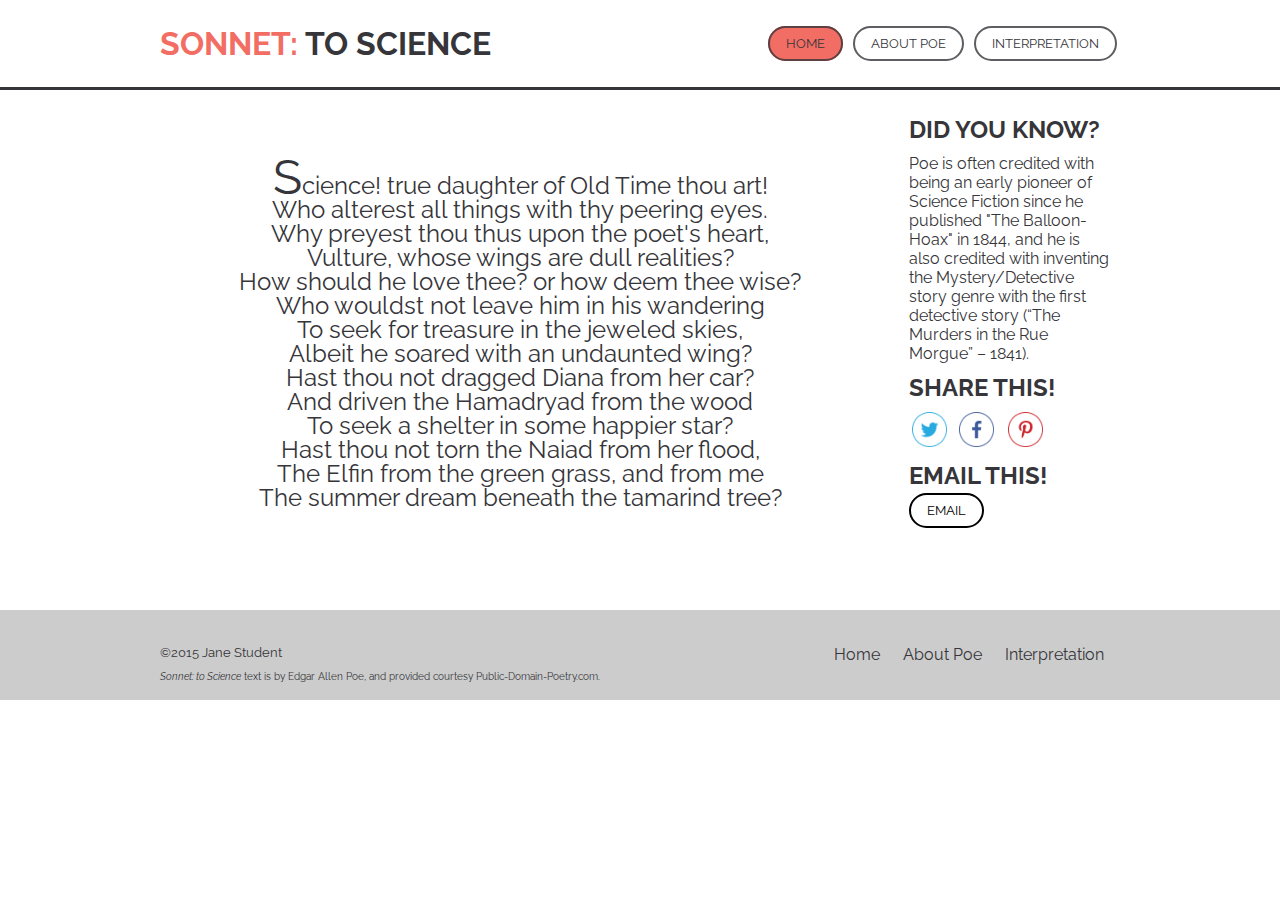
<file: index.html>
<!DOCTYPE html>
<html>
<head>
    <meta charset="utf-8">
    <title>Sonnet: to Science - The Mini Site</title>
	<link href='https://fonts.googleapis.com/css?family=Raleway:400,700' rel='stylesheet' type='text/css'>
    <meta name="description" content="The advanced markup and page layout assignment.">
    <meta name="viewport" content="width=device-width, initial-scale=1">
    <link rel="stylesheet" href="styles.css">
</head>
<body class="first-page">
    <header class="nav-bar top-nav">
		<div class="wrapper">		
        <nav>
            <ul class="top-nav-list">
                <li class="nav-item btn active"><a href="index.html">Home</a></li>
                <li class="nav-item btn"><a href="about-poe.html">About Poe</a></li>
                <li class="nav-item btn"><a href="interpretation.html">Interpretation</a></li>
            </ul>
        </nav>
		<div class="page-title">
			<h1><span class="highlight">Sonnet:</span> to Science</h1>	
		</div>
		</div>
    </header>
	<div class="wrapper">
	<section class="main-content">
    <aside class="sidebar">
        <h2>Did you know?</h2>
        <p class="sidebar-content">
            Poe is often credited with being an early pioneer of Science
            Fiction since he published "The Balloon-Hoax" in 1844, and he is
            also credited with inventing the Mystery/Detective story genre
            with the first detective story (&ldquo;The Murders in the Rue
            Morgue&rdquo; &ndash; 1841).
        </p>
        <h2>Share This!</h2>
        <ul class="social-list">
            <li class="nav-item"><a class="twitter" href="http://twitter.com"><img class="social-item" src="images/twitter.png"</a></li>
            <li class="nav-item social-item"><a class="facebook" href="http://facebook.com"><img class="social-item" src="images/facebook.png"></a></li>
            <li class="nav-item social-item"><a class="pinterest" href="http://pinterest.com"><img src="images/pinterest.png" class="social-item"></a></li>
        </ul>
		<h2>Email this!</h2>
		<a class="btn content-btn" href="mailto:&subject=Check%20Out%20This%20Dope%20Sonnett&body=http://www.sonnettosciene.com">email</a>
    </aside>
    <section class="content">
        <ul class="poem">
            <li class="first-line">Science! true daughter of Old Time thou art!</li>
            <li>Who alterest all things with thy peering eyes.</li>
            <li>Why preyest thou thus upon the poet's heart,</li>
            <li>Vulture, whose wings are dull realities?</li>
            <li>How should he love thee? or how deem thee wise?</li>
            <li>Who wouldst not leave him in his wandering</li>
            <li>To seek for treasure in the jeweled skies,</li>
            <li>Albeit he soared with an undaunted wing?</li>
            <li>Hast thou not dragged Diana from her car?</li>
            <li>And driven the Hamadryad from the wood</li>
            <li>To seek a shelter in some happier star?</li>
            <li>Hast thou not torn the Naiad from her flood,</li>
            <li>The Elfin from the green grass, and from me</li>
            <li>The summer dream beneath the tamarind tree?</li>
        </ul>
    </section>
	<div class="space-fix"></div>
	</section>
	</div>
    <footer class="nav-bar bottom-nav">
		<div class="wrapper">
        <nav>
            <ul>
                <li class="nav-item"><a href="index.html">Home</a></li>
                <li class="nav-item"><a href="about-poe.html">About Poe</a></li>
                <li class="nav-item"><a href="interpretation.html">Interpretation</a></li>
            </ul>
        </nav>
		<div class="footer">
        <p>&copy;2015 Jane Student</p>
        <p class="smalltext">
            <a href="http://www.public-domain-poetry.com/edgar-allan-poe/sonnet-to-science-1747">
                <em>Sonnet: to Science</em>
            </a>
            text is by Edgar Allen Poe, and provided courtesy
            Public-Domain-Poetry.com.
        </p>
		</div>
		</div>
    </footer>
</body>
</html>
</file>
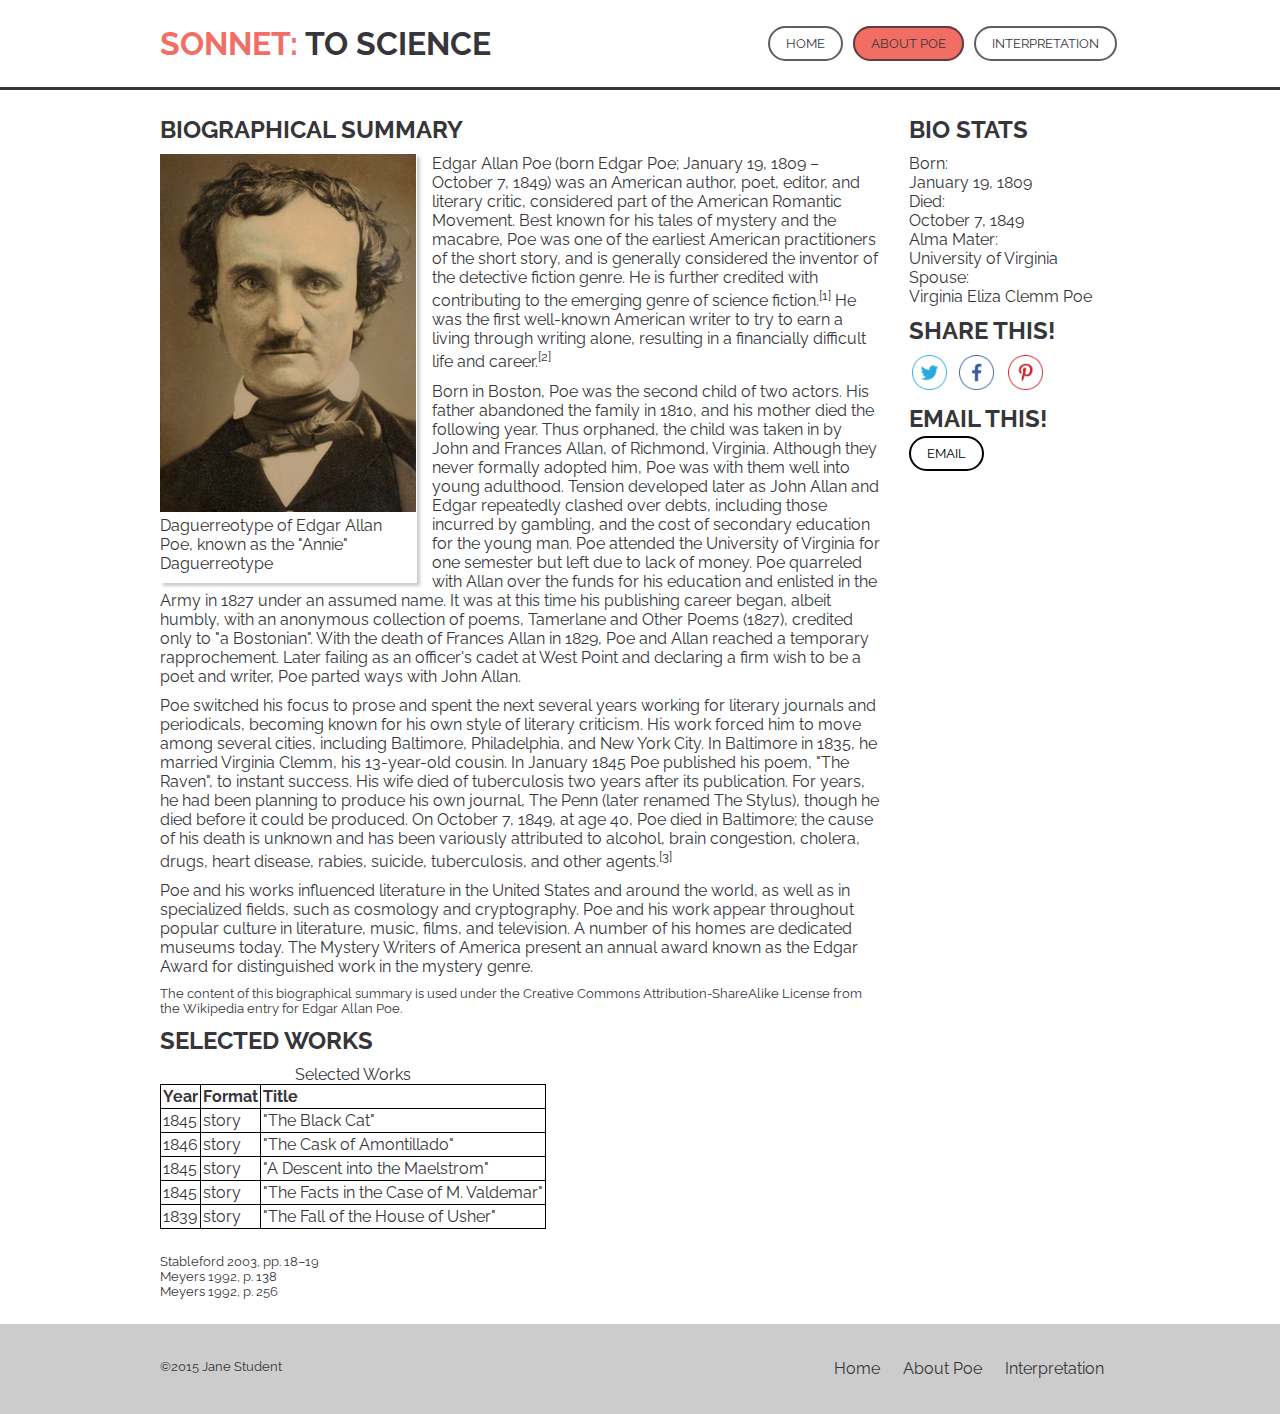
<file: about-poe.html>
<!DOCTYPE html>
<html>
<head>
    <meta charset="utf-8">
    <title>About Edgar Allan Poe - Sonnet: to Science - The Mini Site</title>
	<link href='https://fonts.googleapis.com/css?family=Raleway:400,700' rel='stylesheet' type='text/css'>
    <meta name="description" content="The advanced markup and page layout assignment.">
    <meta name="viewport" content="width=device-width, initial-scale=1">
    <link rel="stylesheet" href="styles.css">
</head>
<body>
    <header class="nav-bar top-nav">
		<div class="wrapper">
        <nav>
            <ul class="top-nav-list">
                <li class="nav-item btn"><a href="index.html">Home</a></li>
                <li class="nav-item btn active"><a href="about-poe.html">About Poe</a></li>
                <li class="nav-item btn"><a href="interpretation.html">Interpretation</a></li>
            </ul>
        </nav>
		<div class="page-title">
			<h1><span class="highlight">Sonnet:</span> to Science</h1>	
		</div>
		</div>
    </header>
	<div class="wrapper">
	<section class="main-content">
    <aside class="sidebar">
        <h2>Bio Stats</h2>
		<dl>
			<dt>Born: </dt>
			<dd>January 19, 1809</dd>
			<dt>Died:</dt>
			<dd>October 7, 1849</dd>
			<dt>Alma Mater:</dt>
			<dd>University of Virginia</dd>
			<dt>Spouse:</dt>
			<dd>Virginia Eliza Clemm Poe</dd>
		</dl>
        <h2>Share This!</h2>
        <ul class="social-list">
            <li class="nav-item"><a class="twitter" href="http://twitter.com"><img class="social-item" src="images/twitter.png"</a></li>
            <li class="nav-item social-item"><a class="facebook" href="http://facebook.com"><img class="social-item" src="images/facebook.png"></a></li>
            <li class="nav-item social-item"><a class="pinterest" href="http://pinterest.com"><img src="images/pinterest.png" class="social-item"></a></li>
        </ul>
		<h2>Email this!</h2>
		<a class="btn content-btn" href="mailto:&subject=Check%20Out%20This%20Dope%20Sonnett&body=http://www.sonnettosciene.com">email</a>
    </aside>
    <section class="content">
        <h2>Biographical Summary</h2>
		<div class="poe-photo">
							<img src="images/Edgar_Allan_Poe_daguerreotype_crop.png" alt="Edgar Allan Poe">
			<p class="bio-photo">
				Daguerreotype of Edgar Allan Poe, known as the "Annie" Daguerreotype
			</p>
		</div>
        <p>Edgar Allan Poe (born Edgar Poe; January 19, 1809 – October 7, 1849) was an American author, poet, editor, and literary critic, considered part of the American Romantic Movement. Best known for his tales of mystery and the macabre, Poe was one of the earliest American practitioners of the short story, and is generally considered the inventor of the detective fiction genre. He is further credited with contributing to the emerging genre of science fiction.<sup><a href="#citation-1">[1]</a></sup> He was the first well-known American writer to try to earn a living through writing alone, resulting in a financially difficult life and career.<sup><a href="#citation-2">[2]</a></sup></p>

        <p>Born in Boston, Poe was the second child of two actors. His father abandoned the family in 1810, and his mother died the following year. Thus orphaned, the child was taken in by John and Frances Allan, of Richmond, Virginia. Although they never formally adopted him, Poe was with them well into young adulthood. Tension developed later as John Allan and Edgar repeatedly clashed over debts, including those incurred by gambling, and the cost of secondary education for the young man. Poe attended the University of Virginia for one semester but left due to lack of money. Poe quarreled with Allan over the funds for his education and enlisted in the Army in 1827 under an assumed name. It was at this time his publishing career began, albeit humbly, with an anonymous collection of poems, Tamerlane and Other Poems (1827), credited only to "a Bostonian". With the death of Frances Allan in 1829, Poe and Allan reached a temporary rapprochement. Later failing as an officer's cadet at West Point and declaring a firm wish to be a poet and writer, Poe parted ways with John Allan.</p>

        <p>Poe switched his focus to prose and spent the next several years working for literary journals and periodicals, becoming known for his own style of literary criticism. His work forced him to move among several cities, including Baltimore, Philadelphia, and New York City. In Baltimore in 1835, he married Virginia Clemm, his 13-year-old cousin. In January 1845 Poe published his poem, "The Raven", to instant success. His wife died of tuberculosis two years after its publication. For years, he had been planning to produce his own journal, The Penn (later renamed The Stylus), though he died before it could be produced. On October 7, 1849, at age 40, Poe died in Baltimore; the cause of his death is unknown and has been variously attributed to alcohol, brain congestion, cholera, drugs, heart disease, rabies, suicide, tuberculosis, and other agents.<sup><a href="#citation-3">[3]</a></sup></p>

        <p>Poe and his works influenced literature in the United States and around the world, as well as in specialized fields, such as cosmology and cryptography. Poe and his work appear throughout popular culture in literature, music, films, and television. A number of his homes are dedicated museums today. The Mystery Writers of America present an annual award known as the Edgar Award for distinguished work in the mystery genre.</p>

        <p class="smalltext">
            The content of this biographical summary is used under the
            <a href="http://en.wikipedia.org/wiki/Wikipedia:Text_of_Creative_Commons_Attribution-ShareAlike_3.0_Unported_License">
                Creative Commons Attribution-ShareAlike License</a>
            from <a href="http://en.wikipedia.org/wiki/Edgar_Allan_Poe">
                the Wikipedia entry for Edgar Allan Poe</a>.
        </p>
        <h2>Selected Works</h2>
        <table class="selected-works">
			<caption>Selected Works</caption>
            <tr>
				<th scope="col">Year</th>
				<th scope="col">Format</th>
				<th scope="col">Title</th>
			</tr>
			<tr>
				<td scope="row">1845</td>
				<td>story</td>
				<td>"The Black Cat"</td>
			</tr>
			<tr>
				<td scope="row">1846</td>
				<td>story</td>
				<td>"The Cask of Amontillado"</td>
			</tr>
			<tr>
				<td scope="row">1845</td>
				<td>story</td>
				<td>"A Descent into the Maelstrom"</td>
			</tr>
			<tr>
				<td scope="row">1845</td>
				<td>story</td>
				<td>"The Facts in the Case of M. Valdemar"</td>
			</tr>
			<tr>
				<td scope="row">1839</td>
				<td>story</td>
				<td>"The Fall of the House of Usher"</td>
			</tr>			
        </table>
		<div>
            <ul class="bibliography">
                <li id="citation-1"><a href="http://en.wikipedia.org/wiki/Edgar_Allan_Poe#CITEREFStableford2003">Stableford 2003</a>, pp. 18–19</li>
                <li id="citation-2"><a href="http://en.wikipedia.org/wiki/Edgar_Allan_Poe#CITEREFMeyers1992">Meyers 1992</a>, p. 138</li>
                <li id="citation-3"><a href="http://en.wikipedia.org/wiki/Edgar_Allan_Poe#CITEREFMeyers1992">Meyers 1992</a>, p. 256</li>
            </ul>
        </div>
    </section>
	</section>
	</div>
    <footer class="nav-bar bottom-nav">
		<div class="wrapper">	
        <nav>
            <ul>
                <li class="nav-item"><a href="index.html">Home</a></li>
                <li class="nav-item"><a href="about-poe.html">About Poe</a></li>
                <li class="nav-item"><a href="interpretation.html">Interpretation</a></li>
            </ul>
        </nav>
		<div class="footer">
        <p>&copy;2015 Jane Student</p>
		</div>
		</div>
    </footer>
</body>
</html>
</file>
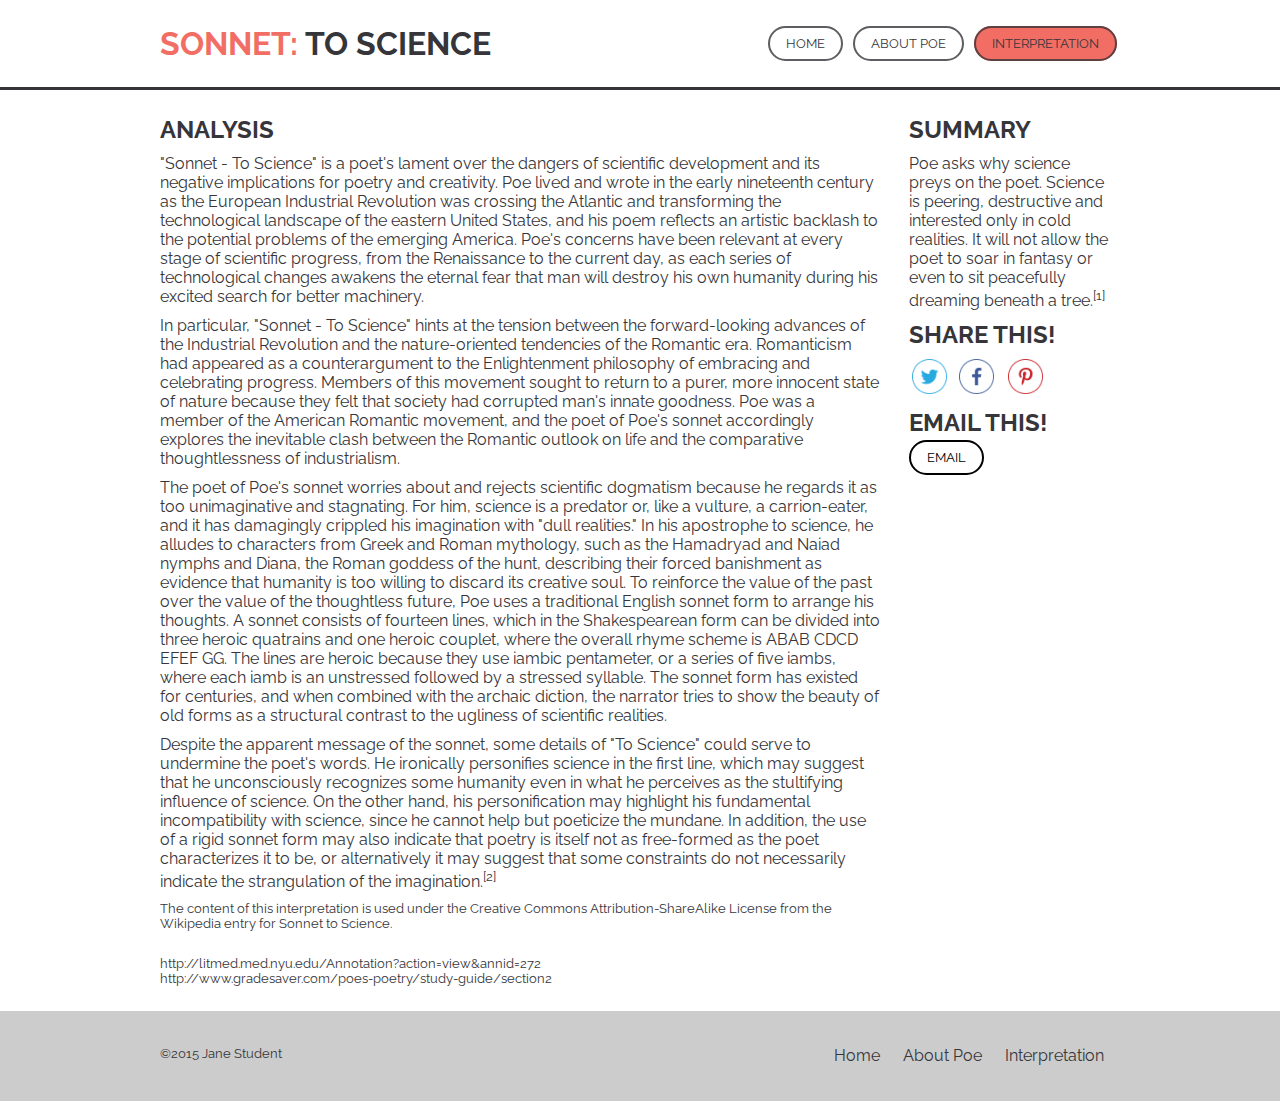
<file: interpretation.html>
<!DOCTYPE html>
<html>
<head>
    <meta charset="utf-8">
    <title>Interpretation - Sonnet: to Science - The Mini Site</title>
	<link href='https://fonts.googleapis.com/css?family=Raleway:400,700' rel='stylesheet' type='text/css'>
    <meta name="description" content="The advanced markup and page layout assignment.">
    <meta name="viewport" content="width=device-width, initial-scale=1">
    <link rel="stylesheet" href="styles.css">
</head>
<body>
    <header class="nav-bar top-nav">
		<div class="wrapper">
        <nav>
            <ul class="top-nav-list">
                <li class="nav-item btn"><a href="index.html" >Home</a></li>
                <li class="nav-item btn"><a href="about-poe.html">About Poe</a></li>
                <li class="nav-item active btn"><a href="interpretation.html">Interpretation</a></li>
            </ul>
        </nav>
		<div class="page-title">
			<h1><span class="highlight">Sonnet:</span> to Science</h1>	
		</div>
		</div>
    </header>
	<div class="wrapper">
	<section class="main-content">
    <aside class="sidebar">
        <h2>Summary</h2>
        <p>Poe asks why science preys on the poet. Science is peering, destructive and interested only in cold realities. It will not allow the poet to soar in fantasy or even to sit peacefully dreaming beneath a tree.<sup><a href="#citation-1">[1]</a></sup></p>
        <h2>Share This!</h2>
        <ul class="social-list">
            <li class="nav-item"><a class="twitter" href="http://twitter.com"><img class="social-item" src="images/twitter.png"</a></li>
            <li class="nav-item social-item"><a class="facebook" href="http://facebook.com"><img class="social-item" src="images/facebook.png"></a></li>
            <li class="nav-item social-item"><a class="pinterest" href="http://pinterest.com"><img src="images/pinterest.png" class="social-item"></a></li>
        </ul>
		<h2>Email this!</h2>
		<a class="btn content-btn" href="mailto:&subject=Check%20Out%20This%20Dope%20Sonnett&body=http://www.sonnettosciene.com">email</a>
    </aside>
    <section class="content">
        <h2>Analysis</h2>
        <p>"Sonnet - To Science" is a poet's lament over the dangers of scientific development and its negative implications for poetry and creativity. Poe lived and wrote in the early nineteenth century as the European Industrial Revolution was crossing the Atlantic and transforming the technological landscape of the eastern United States, and his poem reflects an artistic backlash to the potential problems of the emerging America. Poe's concerns have been relevant at every stage of scientific progress, from the Renaissance to the current day, as each series of technological changes awakens the eternal fear that man will destroy his own humanity during his excited search for better machinery.</p>

        <p>In particular, "Sonnet - To Science" hints at the tension between the forward-looking advances of the Industrial Revolution and the nature-oriented tendencies of the Romantic era. Romanticism had appeared as a counterargument to the Enlightenment philosophy of embracing and celebrating progress. Members of this movement sought to return to a purer, more innocent state of nature because they felt that society had corrupted man's innate goodness. Poe was a member of the American Romantic movement, and the poet of Poe's sonnet accordingly explores the inevitable clash between the Romantic outlook on life and the comparative thoughtlessness of industrialism.</p>

        <p>The poet of Poe's sonnet worries about and rejects scientific dogmatism because he regards it as too unimaginative and stagnating. For him, science is a predator or, like a vulture, a carrion-eater, and it has damagingly crippled his imagination with "dull realities." In his apostrophe to science, he alludes to characters from Greek and Roman mythology, such as the Hamadryad and Naiad nymphs and Diana, the Roman goddess of the hunt, describing their forced banishment as evidence that humanity is too willing to discard its creative soul. To reinforce the value of the past over the value of the thoughtless future, Poe uses a traditional English sonnet form to arrange his thoughts. A sonnet consists of fourteen lines, which in the Shakespearean form can be divided into three heroic quatrains and one heroic couplet, where the overall rhyme scheme is ABAB CDCD EFEF GG. The lines are heroic because they use iambic pentameter, or a series of five iambs, where each iamb is an unstressed followed by a stressed syllable. The sonnet form has existed for centuries, and when combined with the archaic diction, the narrator tries to show the beauty of old forms as a structural contrast to the ugliness of scientific realities.</p>

        <p>Despite the apparent message of the sonnet, some details of "To Science" could serve to undermine the poet's words. He ironically personifies science in the first line, which may suggest that he unconsciously recognizes some humanity even in what he perceives as the stultifying influence of science. On the other hand, his personification may highlight his fundamental incompatibility with science, since he cannot help but poeticize the mundane. In addition, the use of a rigid sonnet form may also indicate that poetry is itself not as free-formed as the poet characterizes it to be, or alternatively it may suggest that some constraints do not necessarily indicate the strangulation of the imagination.<sup><a href="#citation-2">[2]</a></sup></p>

        <p class="smalltext">
            The content of this interpretation is used under the
            <a href="http://en.wikipedia.org/wiki/Wikipedia:Text_of_Creative_Commons_Attribution-ShareAlike_3.0_Unported_License">
                Creative Commons Attribution-ShareAlike License</a>
            from <a href="http://en.wikipedia.org/wiki/Sonnet_to_Science">
                the Wikipedia entry for Sonnet to Science</a>.
        </p>
		 <div class="bibliography">
            <ul>
                <li id="citation-1"><a href="http://litmed.med.nyu.edu/Annotation?action=view&annid=272">http://litmed.med.nyu.edu/Annotation?action=view&annid=272</a></li>
                <li id="citation-2"><a href="http://www.gradesaver.com/poes-poetry/study-guide/section2">http://www.gradesaver.com/poes-poetry/study-guide/section2</a></li>
            </ul>
        </div>
    </section>
	</section>
	</div>
    <footer class="nav-bar bottom-nav">
		<div class="wrapper">
        <nav>
            <ul>
                <li class="nav-item"><a href="index.html">Home</a></li>
                <li class="nav-item"><a href="about-poe">About Poe</a></li>
                <li class="nav-item"><a href="interpretation.html">Interpretation</a></li>
            </ul>
        </nav>
		<div class="footer">
        <p>&copy;2015 Jane Student</p>
		</div>
		</div>
    </footer>
</body>
</html>
</file>
<file: styles.css>
/* Styles for the Advanced Markup assignment. */

* {
	padding: 0;
	margin: 0;
	-webkit-box-sizing: border-box; 
	-moz-box-sizing: border-box;
	box-sizing: border-box;
}

/**********************
GENERAL
**********************/

body {
	color: #36353A;
	font-family: "Raleway", sans-serif;
	min-width: 960px;
}
li {
	list-style: none;
}

a {
	text-decoration: none;
	color: #36353A;
	cursor: pointer;
}

h2 {
	text-transform: uppercase;
	margin: 0 0 10px;
}

p {
	margin: 0 0 10px;
}
a:visited {
	color: #36353A;
}


.btn {
	padding: 8px 16px;
	border: 2px solid rgba(54, 53, 58, .8);
	border-radius: 30px;
	text-transform: uppercase;
	font-size: .8em;
	color: rgba(54, 53, 58, .8);

}

.btn:hover {
	background: #F26E64;
	cursor: pointer;
}

.smalltext {
	font-size: .8em;
}

.space-fix {
	height: 100px;
}

.highlight {
	color: #F26E64;
}
/**********************
WRAPPER
**********************/

.wrapper {
	width: 960px;
	margin: 0 auto;
	background: ;
}


/**********************
NAVIGATION
**********************/

.nav-item, .nav-item a {
	display: inline;
	text-decoration: none;
}

.nav-bar {
	height: 90px;
	max-width: 100%;
	background: #fff;
	padding: 25px 10px;
	background: ;
}

.top-nav {
	border-bottom: 3px solid #36353A;
}

.top-nav-list {
	margin: 8px 0 0 0;
}
nav {
	float: right;
}

.page-title {
	float: left;
	text-transform: uppercase;
}


.nav-item {
	margin: 3px;
}

.bottom-nav {
	padding: 35px 10px;
}

.active {
	 background: #F26E64;

}
/**********************
PHOTO
**********************/

.poe-photo {
	float: left;
	width: 257px;

	box-shadow: 3px 3px 3px #ccc;
	margin: 0 15px 4px 0;
}

/**********************
SIDEBAR
**********************/

.sidebar {
	float: right;
	width: 23%;
	padding: 25px 10px;
	
}

.social-list {
	margin-bottom: 10px;
}
.social-item {
	height: 35px;
	width: 35px;
	margin: 0 5px 0 0;
}

dl {
	margin: 0 0 10px;
}

/**********************
CONTENT
**********************/

.poem li {
	text-align: center;
}

.content {
	width: 75%;
	padding-top: 25px;
}

.first-page .content {
	padding-top: 75px
}

.poem li {
	font-size: 1.5em;
	line-height: 1em;
}
.poem {
	list-style: none;
}

.first-line::first-letter {
	font-size: 2em;
}

.content-btn {
	border: 2px solid #000;
	color: #000;
}
/**********************
TABLE
**********************/

.selected-works td, .selected-works tr, .selected-works th {
	border: 1px solid black;
	padding: 2px;
	text-align: left;
} 

table.selected-works {
	border-collapse: collapse;
	border: 1px solid black;
}

/**********************
BIBLIOGRAPHY
**********************/

.bibliography {
	margin: 25px 0;
	font-size: .8em;
}

/**********************
FOOTER
**********************/

.footer {
	font-size: .8em;
}

.bottom-nav  {
	background: #ccc;
}


.bottom-nav .nav-item {
	margin-right: 16px;
}
</file>
